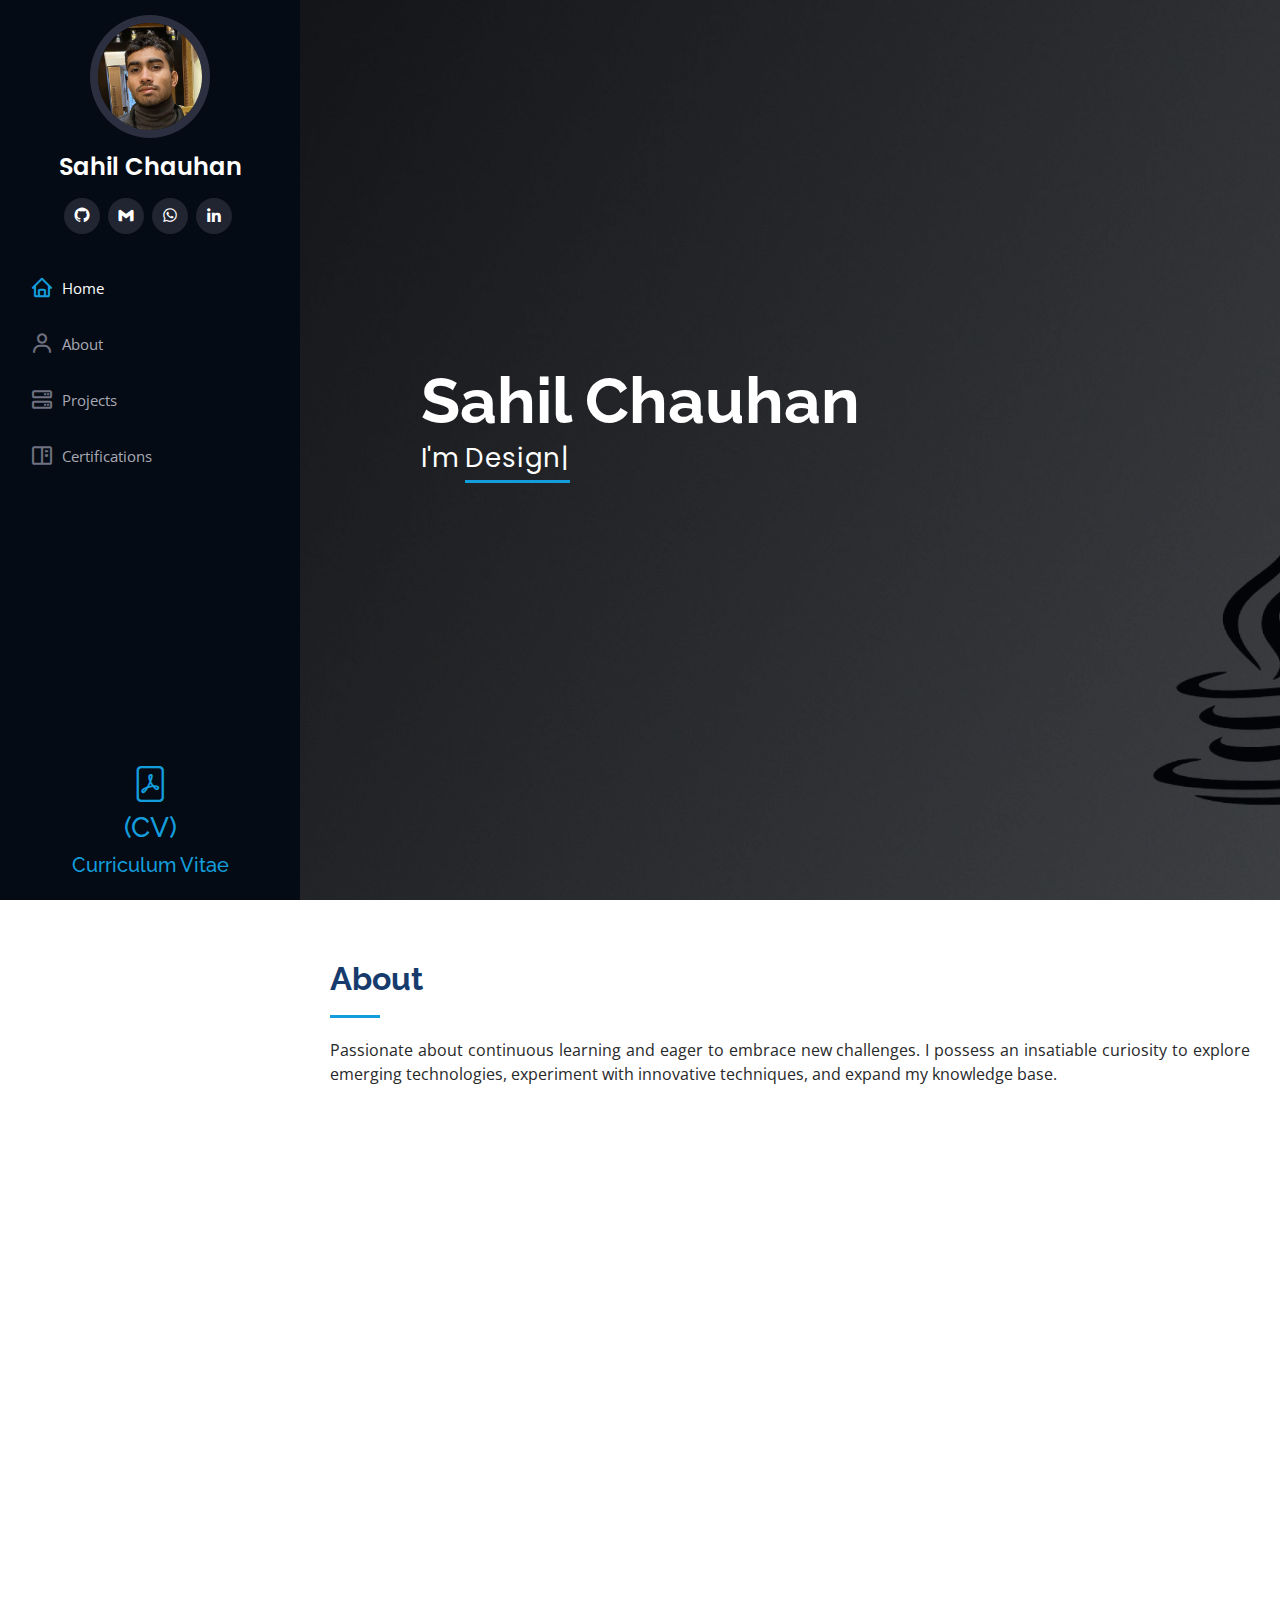
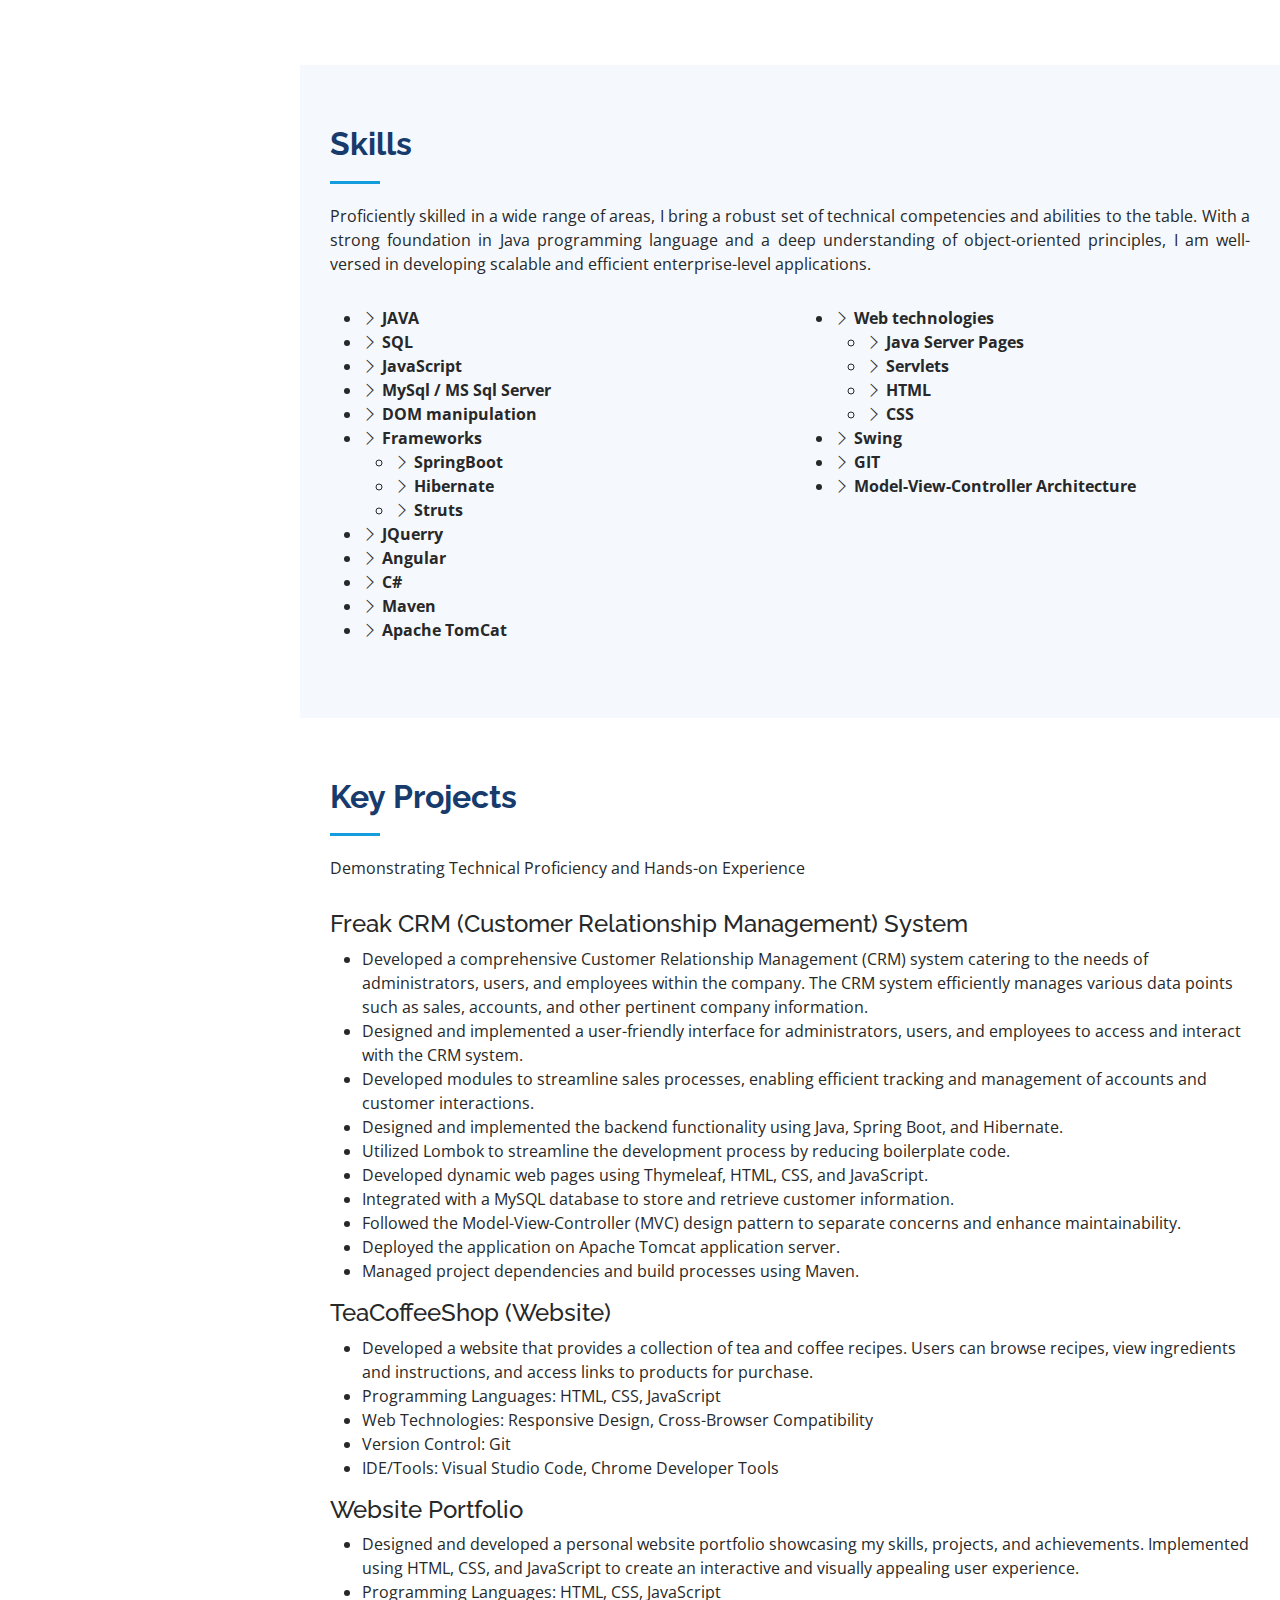
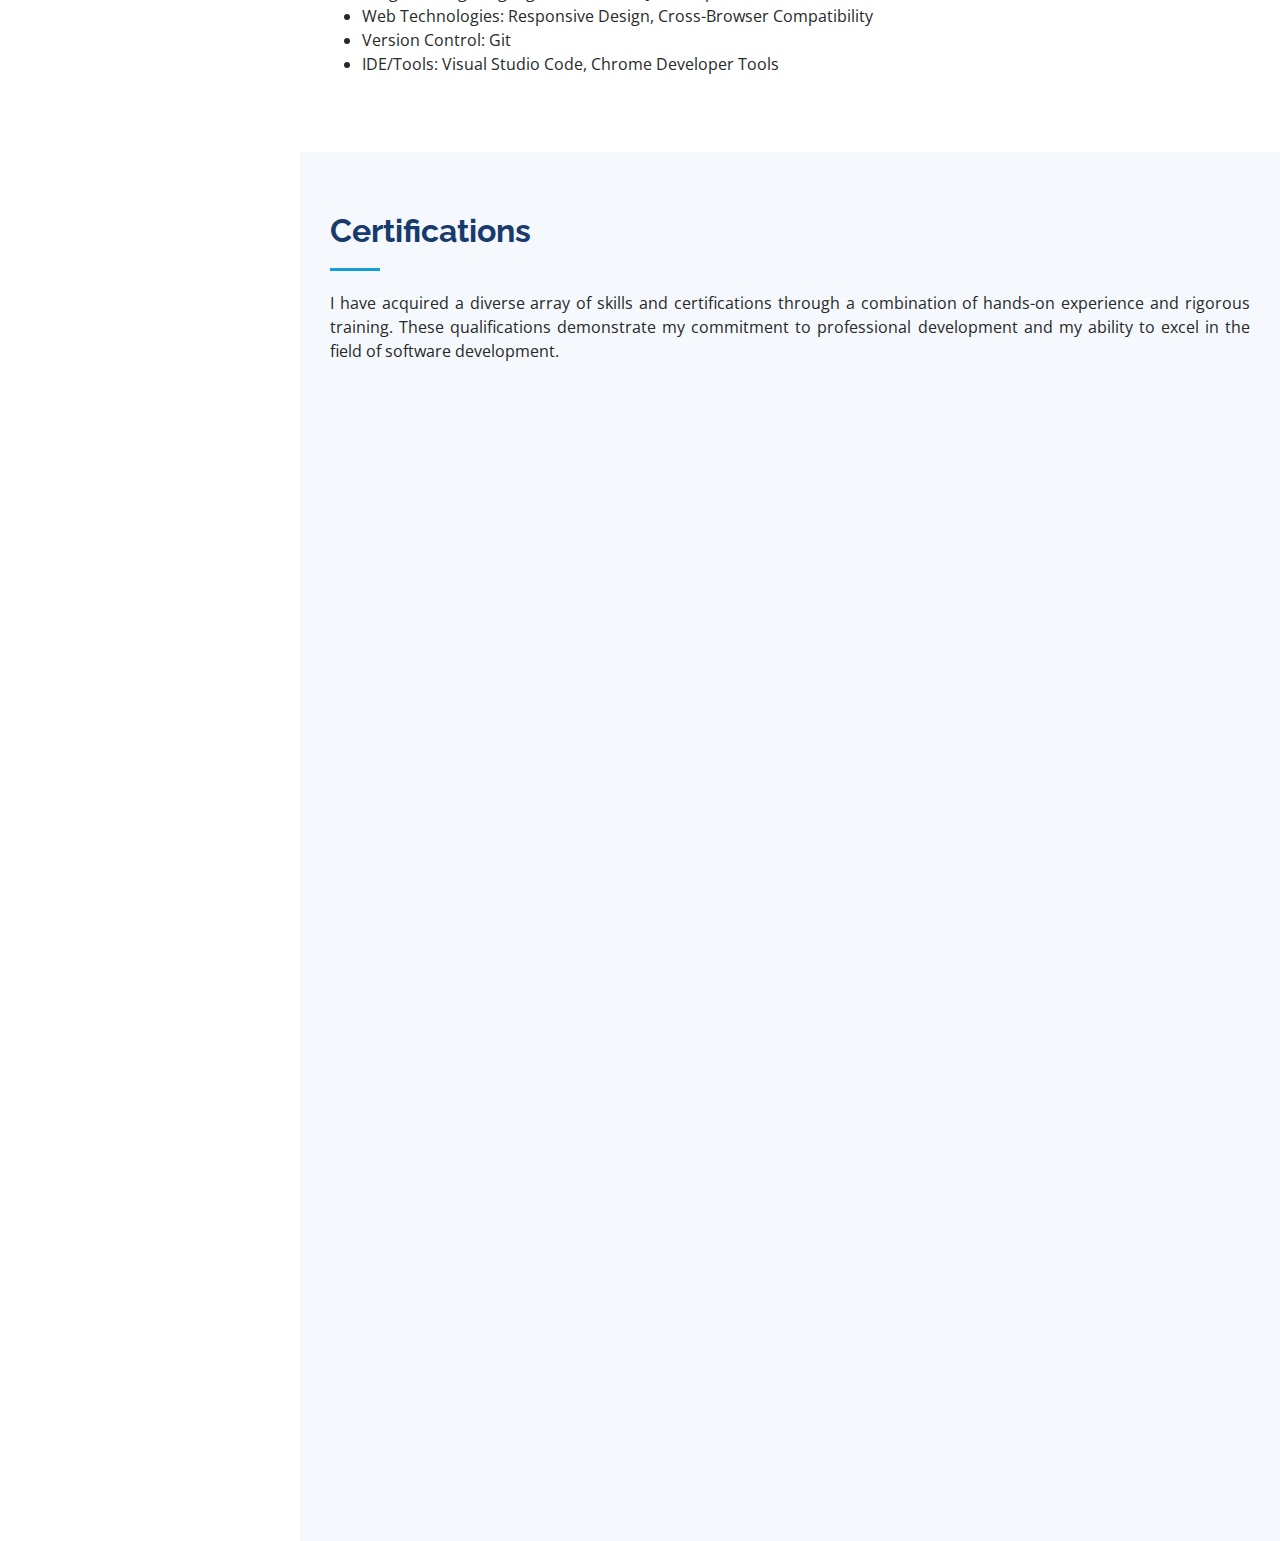
<file: index.html>
<!DOCTYPE html>
<html lang="en">

<head>
  <meta charset="utf-8">
  <meta content="width=device-width, initial-scale=1.0" name="viewport">

  <title>Sahil Chauhan</title>
  <meta content="" name="description">
  <meta content="" name="keywords">
  <link href="assets/img/favicon.png" rel="icon">
  <link href="assets/img/apple-touch-icon.png" rel="apple-touch-icon">

  <link href="https://fonts.googleapis.com/css?family=Open+Sans:300,300i,400,400i,600,600i,700,700i|Raleway:300,300i,400,400i,500,500i,600,600i,700,700i|Poppins:300,300i,400,400i,500,500i,600,600i,700,700i" rel="stylesheet">

  <link href="assets/vendor/aos/aos.css" rel="stylesheet">
  <link href="assets/vendor/bootstrap/css/bootstrap.min.css" rel="stylesheet">
  <link href="assets/vendor/bootstrap-icons/bootstrap-icons.css" rel="stylesheet">
  <link href="assets/vendor/boxicons/css/boxicons.min.css" rel="stylesheet">
  <link href="assets/vendor/glightbox/css/glightbox.min.css" rel="stylesheet">
  <link href="assets/vendor/swiper/swiper-bundle.min.css" rel="stylesheet">

  <link href="assets/css/style.css" rel="stylesheet">

</head>

<body>

  <i class="bi bi-list mobile-nav-toggle d-xl-none"></i>

  <header id="header">
    <div class="d-flex flex-column">

      <div class="profile">
        <img src="assets/img/profile-img2.jpg" alt="" class="img-fluid rounded-circle">
        <h1 class="text-light"><a href="index.html">Sahil Chauhan</a></h1>
        <div class="social-links mt-3 text-center">
          
          <a target="_blank" href="https://github.com/Sahilx25" class="GitHub"><i class="bx bxl-github"></i></a>
          <a target="_blank" href=mailto:"sahilchauhan6856@gmail.com" class="Mail"><i class="bx bxl-gmail"></i></a>
          <a target="_blank" href="https://wa.me/+918130510870?text=Hello Sahil!" class="Whatsapp"><i class="bx bxl-whatsapp"></i></a>
          <a target="_blank" href="https://www.linkedin.com/in/sahil-chauhan-83aa7122a/" class="linkedin"><i class="bx bxl-linkedin"></i></a>
        </div>
      </div>

      <nav id="navbar" class="nav-menu navbar">
        <ul>
          <li><a href="#hero" class="nav-link scrollto active"><i class="bx bx-home"></i> <span>Home</span></a></li>
          <li><a href="#about" class="nav-link scrollto"><i class="bx bx-user"></i> <span>About</span></a></li>
          <li><a href="#services" class="nav-link scrollto"><i class="bx bx-server"></i> <span>Projects</span></a></li>
          <li><a href="#portfolio" class="nav-link scrollto"><i class="bx bx-book-content"></i> <span>Certifications</span></a></li>
        </ul>
      </nav>
    </div>
  </header>


  <section id="hero" class="d-flex flex-column justify-content-center align-items-center">
    <div class="hero-container" data-aos="fade-in">
      <h1>Sahil Chauhan</h1>
      <p>I'm <span class="typed" data-typed-items="Designer, Developer, Freelancer, Engineer"></span></p>
    </div>
  </section>
  
  <main id="main">

  
    <section id="about" class="about">
      <div class="container">

        <div class="section-title">
          <h2>About</h2>
          <p>Passionate about continuous learning and eager to embrace new challenges.
            I possess an insatiable curiosity to explore emerging technologies, experiment 
            with innovative techniques, and expand my knowledge base.</p>
        </div>

        <div class="row">
          <div class="col-lg-4" data-aos="fade-right">
            <img src="assets/img/profile-img.jpg" class="img-fluid" alt="">
          </div>
          <div class="col-lg-8 pt-4 pt-lg-0 content" data-aos="fade-left">
            <h3>Software Developer</h3><br>
            

              <h4>Bachelor of Technology in Computer Science</h4>
              <h5>2019 - 2023</h5>
              <p><em>Guru Jambheshwar University of Science & Technology, Hisar, Haryana, India</em></p>
              <p>During my Bachelor's in Computer Science and Engineering (B.Tech CSE), I acquired a comprehensive education that laid the foundation for my career as a software professional. The program equipped me with a broad range of skills and knowledge in various areas of computer science.</p>
              <h4>Professional Overview</h4>
            <p>
              Java Developer with experience in designing and developing enterprise-level applications.
              Proficient in Java programming language, frameworks, and tools, with a strong understanding of 
              software development life cycle (SDLC) and object-oriented programming (OOP) principles.
              Committed to delivering efficient, scalable, and maintainable solutions to meet client requirements.
              Excellent problem-solving and communication skills with a passion for staying up-to-date with emerging technologies.   
           </p>
          </div>
        </div>

      </div>
    </section>
    

    <section id="skills" class="skills section-bg">
      <div class="container">

        <div class="section-title">
          <h2>Skills</h2>
          <p>Proficiently skilled in a wide range of areas, I bring a robust set of technical competencies and abilities to the table. With a strong foundation in Java programming language and a deep understanding of object-oriented principles, I am well-versed in developing scalable and efficient enterprise-level applications.</p>
        </div>

        <div class="row">
          <div class="col-lg-6">
            <ul>
              <li><i class="bi bi-chevron-right"></i> <strong>JAVA</strong>
                <li><i class="bi bi-chevron-right"></i> <strong>SQL</strong>
              <li><i class="bi bi-chevron-right"></i> <strong>JavaScript</strong>
              <li><i class="bi bi-chevron-right"></i> <strong>MySql / MS Sql Server</strong>
              <li><i class="bi bi-chevron-right"></i> <strong>DOM manipulation</strong>
              <li><i class="bi bi-chevron-right"></i> <strong>Frameworks</strong>
              <div class="col-lg-6">
                <ul>
                  <li><i class="bi bi-chevron-right"></i> <strong>SpringBoot</strong></li>
                  <li><i class="bi bi-chevron-right"></i> <strong>Hibernate</strong></li>
                  <li><i class="bi bi-chevron-right"></i> <strong>Struts</strong></li>
                </ul>
              </div>
              <li><i class="bi bi-chevron-right"></i> <strong>JQuerry</strong>
              <li><i class="bi bi-chevron-right"></i> <strong>Angular</strong>
              <li><i class="bi bi-chevron-right"></i> <strong>C#</strong>              
              <li><i class="bi bi-chevron-right"></i> <strong>Maven</strong></li>
              <li><i class="bi bi-chevron-right"></i> <strong>Apache TomCat</strong></li>
            </ul>
          </div>
          <div class="col-lg-6">
            <ul>
              <li><i class="bi bi-chevron-right"></i> <strong>Web technologies</strong>
                <div class="col-lg-6">
                  <ul>
                    <li><i class="bi bi-chevron-right"></i> <strong>Java Server Pages</strong></li>
                    <li><i class="bi bi-chevron-right"></i> <strong>Servlets</strong></li>
                    <li><i class="bi bi-chevron-right"></i> <strong>HTML</strong></li>
                    <li><i class="bi bi-chevron-right"></i> <strong>CSS</strong></li>
                  </ul>
                </div>

              <li><i class="bi bi-chevron-right"></i> <strong>Swing</strong></li>
              <li><i class="bi bi-chevron-right"></i> <strong>GIT</strong></li>
              <li><i class="bi bi-chevron-right"></i> <strong>Model-View-Controller Architecture</strong></li>
            </ul>
          </div>
        </div>



          </div>


        </section>
        

    <section id="services" class="services">
      <div class="container">

        <div class="section-title">
          <h2>Key Projects</h2>
          <p>Demonstrating Technical Proficiency and Hands-on Experience</p>
        </div>

          <div class="resume-item">
            <h4>Freak CRM (Customer Relationship Management) System</h4>
            <ul>
              <li>Developed a comprehensive Customer Relationship Management (CRM) system catering to the needs of administrators, users, and employees within the company. The CRM system efficiently manages various data points such as sales, accounts, and other pertinent company information.</li>
              <li>Designed and implemented a user-friendly interface for administrators, users, and employees to access and interact with the CRM system.</li>
              <li>Developed modules to streamline sales processes, enabling efficient tracking and management of accounts and customer interactions.</li>
              <li>Designed and implemented the backend functionality using Java, Spring Boot, and Hibernate.</li>
              <li>Utilized Lombok to streamline the development process by reducing boilerplate code.</li>
              <li>Developed dynamic web pages using Thymeleaf, HTML, CSS, and JavaScript.</li>
              <li>Integrated with a MySQL database to store and retrieve customer information.</li>
              <li>Followed the Model-View-Controller (MVC) design pattern to separate concerns and enhance maintainability.</li>
              <li>Deployed the application on Apache Tomcat application server.</li>
              <li>Managed project dependencies and build processes using Maven.</li>
            </ul>
          </div>
          
          <div class="resume-item">
            <h4>TeaCoffeeShop (Website) </h4>
            <ul>
              <li> Developed a website that provides a collection of tea and coffee recipes. Users can browse recipes, view ingredients and instructions, and access links to products for purchase.</li>
              <li>Programming Languages: HTML, CSS, JavaScript</li>
                <li>Web Technologies: Responsive Design, Cross-Browser Compatibility</li>
                <li>Version Control: Git</li>
                <li>IDE/Tools: Visual Studio Code, Chrome Developer Tools</li>
            </ul>
          </div>


          <div class="resume-item">
            <h4>Website Portfolio</h4>
            <ul>
              <li>Designed and developed a personal website portfolio showcasing my skills, projects, and achievements. Implemented using HTML, CSS, and JavaScript to create an interactive and visually appealing user experience.</li>
              <li>Programming Languages: HTML, CSS, JavaScript</li>
                <li>Web Technologies: Responsive Design, Cross-Browser Compatibility</li>
                <li>Version Control: Git</li>
                <li>IDE/Tools: Visual Studio Code, Chrome Developer Tools</li>
            </ul>
          </div>


      </div>
    </section>
    

    <section id="portfolio" class="portfolio section-bg">
      <div class="container">

        <div class="section-title">
          <h2>Certifications</h2>
          <p>I have acquired a diverse array of skills and certifications through a combination of hands-on experience and rigorous training. These qualifications demonstrate my commitment to professional development and my ability to excel in the field of software development.</p>
        </div>

        <div class="row" data-aos="fade-up">
          <div class="col-lg-12 d-flex justify-content-center">
            <ul id="portfolio-flters">
              <li data-filter="*" class="filter-active">All Certificates</li>
              <li data-filter=".filter-app">Skill Certification</li>
              <li data-filter=".filter-card">Course Completion</li>
            </ul>
          </div>
        </div>

        <div class="row portfolio-container" data-aos="fade-up" data-aos-delay="100">

          <div class="col-lg-4 col-md-6 portfolio-item filter-app">
            <div class="portfolio-wrap">
              <img src="assets/img/portfolio/JAVA.jpg" class="img-fluid" alt="">
              <div class="portfolio-links">
                <a href="assets/img/portfolio/JAVA.jpg" data-gallery="portfolioGallery" class="portfolio-lightbox" title="JAVA Certificate"><i class="bx bx-plus"></i></a>
                <a target="_blank"  href="https://www.hackerrank.com/certificates/98863dd4d41f" title="More Details"><i class="bx bx-link"></i></a>
              </div>
            </div>
          </div>

          <div class="col-lg-4 col-md-6 portfolio-item filter-app">
            <div class="portfolio-wrap">
              <img src="assets/img/portfolio/JavaScript.jpg" class="img-fluid" alt="">
              <div class="portfolio-links">
                <a href="assets/img/portfolio/JavaScript.jpg" data-gallery="portfolioGallery" class="portfolio-lightbox" title="JavaScript Certificate"><i class="bx bx-plus"></i></a>
                <a target="_blank" href="https://www.hackerrank.com/certificates/be87b7593c52" title="More Details"><i class="bx bx-link"></i></a>
              </div>
            </div>
          </div>

          <div class="col-lg-4 col-md-6 portfolio-item filter-app">
            <div class="portfolio-wrap">
              <img src="assets/img/portfolio/Problem Solving Skills.jpg" class="img-fluid" alt="">
              <div class="portfolio-links">
                <a href="assets/img/portfolio/Problem Solving Skills.jpg" data-gallery="portfolioGallery" class="portfolio-lightbox" title="Problem Solving Skills Certification"><i class="bx bx-plus"></i></a>
                <a target="_blank"  href="https://www.hackerrank.com/certificates/066b82b63e7b" title="More Details"><i class="bx bx-link"></i></a>
              </div>
            </div>
          </div>

          <div class="col-lg-4 col-md-6 portfolio-item filter-app">
            <div class="portfolio-wrap">
              <img src="assets/img/portfolio/css.png" class="img-fluid" alt="">
              <div class="portfolio-links">
                <a href="assets/img/portfolio/css.png" data-gallery="portfolioGallery" class="portfolio-lightbox" title="Cascading Style Sheets"><i class="bx bx-plus"></i></a>
                <a target="_blank"  href="https://www.hackerrank.com/certificates/065df30aa17f" title="More Details"><i class="bx bx-link"></i></a>
              </div>
            </div>
          </div>

          <div class="col-lg-4 col-md-6 portfolio-item filter-app">
            <div class="portfolio-wrap">
              <img src="assets/img/portfolio/SQL.png" class="img-fluid" alt="">
              <div class="portfolio-links">
                <a href="assets/img/portfolio/SQL.png" data-gallery="portfolioGallery" class="portfolio-lightbox" title="SQL"><i class="bx bx-plus"></i></a>
                <a target="_blank"  href="https://www.hackerrank.com/certificates/139d6be1da66" title="More Details"><i class="bx bx-link"></i></a>
              </div>
            </div>
          </div>

          
          <div class="col-lg-4 col-md-6 portfolio-item filter-card">
            <div class="portfolio-wrap">
              <img src="assets/img/portfolio/fs java.jpg" class="img-fluid" alt="">
              <div class="portfolio-links">
                <a href="assets/img/portfolio/fs java.jpg" data-gallery="portfolioGallery" class="portfolio-lightbox" title="Full Stack Java Development"><i class="bx bx-plus"></i></a>
                <a target="_blank" href="https://simpli-web.app.link/e/ynCKvKfatsb" title="More Details"><i class="bx bx-link"></i></a>
              </div>
            </div>
          </div>


          <div class="col-lg-4 col-md-6 portfolio-item filter-card">
            <div class="portfolio-wrap">
              <img src="assets/img/portfolio/JAVA sl.jpg" class="img-fluid" alt="">
              <div class="portfolio-links">
                <a href="assets/img/portfolio/JAVA sl.jpg" data-gallery="portfolioGallery" class="portfolio-lightbox" title="Advanced Java Certification"><i class="bx bx-plus"></i></a>
                <a target="_blank" href="https://simpli-web.app.link/e/uXjULlG8Yrb" title="More Details"><i class="bx bx-link"></i></a>
               </div>
            </div>
          </div>



          <div class="col-lg-4 col-md-6 portfolio-item filter-card">
            <div class="portfolio-wrap">
              <img src="assets/img/portfolio/Java Basics.jpg" class="img-fluid" alt="">
              <div class="portfolio-links">
                <a href="assets/img/portfolio/Java Basics.jpg" data-gallery="portfolioGallery" class="portfolio-lightbox" title="Java Basics"><i class="bx bx-plus"></i></a>
              </div>
            </div>
          </div>

          <div class="col-lg-4 col-md-6 portfolio-item filter-card">
            <div class="portfolio-wrap">
              <img src="assets/img/portfolio/git-and-github-essentials.jpg" class="img-fluid" alt="">
              <div class="portfolio-links">
                <a href="assets/img/portfolio/git-and-github-essentials.jpg" data-gallery="portfolioGallery" class="portfolio-lightbox" title="Git and GitHub essentials"><i class="bx bx-plus"></i></a>
              </div>
            </div>
          </div>


          <div class="col-lg-4 col-md-6 portfolio-item filter-card">
            <div class="portfolio-wrap">
              <img src="assets/img/portfolio/java-functional-programming.jpg" class="img-fluid" alt="">
              <div class="portfolio-links">
                <a href="assets/img/portfolio/java-functional-programming.jpg" data-gallery="portfolioGallery" class="portfolio-lightbox" title="Java Functional Programming"><i class="bx bx-plus"></i></a>
              </div>
            </div>
          </div>

          
          <div class="col-lg-4 col-md-6 portfolio-item filter-card">
            <div class="portfolio-wrap">
              <img src="assets/img/portfolio/spring-boot.jpg" class="img-fluid" alt="">
              <div class="portfolio-links">
                <a href="assets/img/portfolio/spring-boot.jpg" data-gallery="portfolioGallery" class="portfolio-lightbox" title="SpringBoot"><i class="bx bx-plus"></i></a>
              </div>
            </div>
          </div>

          <div class="col-lg-4 col-md-6 portfolio-item filter-card">
            <div class="portfolio-wrap">
              <img src="assets/img/portfolio/spring-data-mongodb.jpg" class="img-fluid" alt="">
              <div class="portfolio-links">
                <a href="assets/img/portfolio/spring-data-mongodb.jpg" data-gallery="portfolioGallery" class="portfolio-lightbox" title="Spring-Data MongoDB"><i class="bx bx-plus"></i></a>
              </div>
            </div>
          </div>

          
          
        </div>

      </div>
    </section>
    
  </main>
  
  <footer id="footer">
    <div class="container">
      
      <div class="credits">
        <a target="_blank" class="info2" onclick="location.href='assets/img/portfolio/Sahil Chauhan Resume 05-07-2023.pdf'"><i class="bi bi-file-pdf" style="font-size:36px"></i><h3>(CV)</h3><h5>Curriculum Vitae</h5></a>
           </div>
    </div>
  </footer>

  <a href="#" class="back-to-top d-flex align-items-center justify-content-center"><i class="bi bi-arrow-up-short"></i></a>

  
  <script src="assets/vendor/purecounter/purecounter_vanilla.js"></script>
  <script src="assets/vendor/aos/aos.js"></script>
  <script src="assets/vendor/bootstrap/js/bootstrap.bundle.min.js"></script>
  <script src="assets/vendor/glightbox/js/glightbox.min.js"></script>
  <script src="assets/vendor/isotope-layout/isotope.pkgd.min.js"></script>
  <script src="assets/vendor/swiper/swiper-bundle.min.js"></script>
  <script src="assets/vendor/typed.js/typed.umd.js"></script>
  <script src="assets/vendor/waypoints/noframework.waypoints.js"></script>
  <script src="assets/vendor/php-email-form/validate.js"></script>

  
  <script src="assets/js/main.js"></script>

</body>

</html>
</file>
<file: assets/css/style.css>
body {
  font-family: "Open Sans", sans-serif;
  color: #272829;
}

a {
  color: #149ddd;
  text-decoration: none;
}

p{
  text-align:justify ;
}

a:hover {
  color: #37b3ed;
  text-decoration: none;
}

h1,
h2,
h3,
h4,
h5,
h6 {
  font-family: "Raleway", sans-serif;
}

/*--------------------------------------------------------------
# Back to top button
--------------------------------------------------------------*/
.back-to-top {
  position: fixed;
  visibility: hidden;
  opacity: 0;
  right: 15px;
  bottom: 15px;
  z-index: 996;
  background: #149ddd;
  width: 40px;
  height: 40px;
  border-radius: 50px;
  transition: all 0.4s;
}

.back-to-top i {
  font-size: 28px;
  color: #fff;
  line-height: 0;
}

.back-to-top:hover {
  background: #2eafec;
  color: #fff;
}

.back-to-top.active {
  visibility: visible;
  opacity: 1;
}

/*--------------------------------------------------------------
# Header
--------------------------------------------------------------*/
#header {
  position: fixed;
  top: 0;
  left: 0;
  bottom: 0;
  width: 300px;
  transition: all ease-in-out 0.5s;
  z-index: 9997;
  transition: all 0.5s;
  padding: 0 15px;
  background: #040b14;
  overflow-y: auto;
}

#header .profile img {
  margin: 15px auto;
  display: block;
  width: 120px;
  border: 8px solid #2c2f3f;
}

#header .profile h1 {
  font-size: 24px;
  margin: 0;
  padding: 0;
  font-weight: 600;
  -moz-text-align-last: center;
  text-align-last: center;
  font-family: "Poppins", sans-serif;
}

#header .profile h1 a,
#header .profile h1 a:hover {
  color: #fff;
  text-decoration: none;
}

#header .profile .social-links a {
  font-size: 18px;
  display: inline-block;
  background: #212431;
  color: #fff;
  line-height: 1;
  padding: 8px 0;
  margin-right: 4px;
  border-radius: 50%;
  text-align: center;
  width: 36px;
  height: 36px;
  transition: 0.3s;
}

#header .profile .social-links a:hover {
  background: #149ddd;
  color: #fff;
  text-decoration: none;
}

#footer .container .credits a:hover{
    background: #000000;
    color: #ae0000;
    text-decoration: none;
}

#main {
  margin-left: 300px;
}

.container,
.container-fluid {
  padding-left: 30px;
  padding-right: 30px;
}

@media (max-width: 1199px) {
  #header {
    left: -300px;
  }

  #main {
    margin-left: 0;
  }

  .container,
  .container-fluid {
    padding-left: 12px;
    padding-right: 12px;
  }
}

/*--------------------------------------------------------------
# Navigation Menu
--------------------------------------------------------------*/
/* Desktop Navigation */
.nav-menu {
  padding: 30px 0 0 0;
}

.nav-menu * {
  margin: 0;
  padding: 0;
  list-style: none;
}

.nav-menu>ul>li {
  position: relative;
  white-space: nowrap;
}

.nav-menu a,
.nav-menu a:focus {
  display: flex;
  align-items: center;
  color: #a8a9b4;
  padding: 12px 15px;
  margin-bottom: 8px;
  transition: 0.3s;
  font-size: 15px;
}

.nav-menu a i,
.nav-menu a:focus i {
  font-size: 24px;
  padding-right: 8px;
  color: #6f7180;
}

.nav-menu a:hover,
.nav-menu .active,
.nav-menu .active:focus,
.nav-menu li:hover>a {
  text-decoration: none;
  color: #fff;
}

.nav-menu a:hover i,
.nav-menu .active i,
.nav-menu .active:focus i,
.nav-menu li:hover>a i {
  color: #149ddd;
}

/* Mobile Navigation */
.mobile-nav-toggle {
  position: fixed;
  right: 15px;
  top: 15px;
  z-index: 9998;
  border: 0;
  font-size: 24px;
  transition: all 0.4s;
  outline: none !important;
  background-color: #149ddd;
  color: #fff;
  width: 40px;
  height: 40px;
  display: inline-flex;
  align-items: center;
  justify-content: center;
  line-height: 0;
  border-radius: 50px;
  cursor: pointer;
}

.mobile-nav-active {
  overflow: hidden;
}

.mobile-nav-active #header {
  left: 0;
}

/*--------------------------------------------------------------
# Hero Section
--------------------------------------------------------------*/
#hero {
  width: 100%;
  height: 100vh;
  background: url("../img/hero-bg.jpg") top center;
  background-size: cover;
}

#hero:before {
  content: "";
  background: rgba(5, 13, 24, 0.3);
  position: absolute;
  bottom: 0;
  top: 0;
  left: 0;
  right: 0;
  z-index: 1;
}

#hero .hero-container {
  position: relative;
  z-index: 2;
  min-width: 300px;
}

#hero h1 {
  margin: 0 0 10px 0;
  font-size: 64px;
  font-weight: 700;
  line-height: 56px;
  color: #fff;
}

#hero p {
  color: #fff;
  margin-bottom: 50px;
  font-size: 26px;
  font-family: "Poppins", sans-serif;
}

#hero p span {
  color: #fff;
  padding-bottom: 4px;
  letter-spacing: 1px;
  border-bottom: 3px solid #149ddd;
}

@media (min-width: 1024px) {
  #hero {
    background-attachment: fixed;
  }
}

@media (max-width: 768px) {
  #hero h1 {
    font-size: 28px;
    line-height: 36px;
  }

  #hero h2 {
    font-size: 18px;
    line-height: 24px;
    margin-bottom: 30px;
  }
}

/*--------------------------------------------------------------
# Sections General
--------------------------------------------------------------*/
section {
  padding: 60px 0;
  overflow: hidden;
}

.section-bg {
  background: #f5f8fd;
}

.section-title {
  padding-bottom: 30px;
}

.section-title h2 {
  font-size: 32px;
  font-weight: bold;
  margin-bottom: 20px;
  padding-bottom: 20px;
  position: relative;
  color: #173b6c;
}

.section-title h2::after {
  content: "";
  position: absolute;
  display: block;
  width: 50px;
  height: 3px;
  background: #149ddd;
  bottom: 0;
  left: 0;
}

.section-title p {
  margin-bottom: 0;
}

/*--------------------------------------------------------------
# About
--------------------------------------------------------------*/
.about .content h3 {
  font-weight: 700;
  font-size: 26px;
  color: #173b6c;
}

.about .content ul {
  list-style: none;
  padding: 0;
}

.about .content ul li {
  margin-bottom: 20px;
  display: flex;
  align-items: center;
}

.about .content ul strong {
  margin-right: 10px;
}

.about .content ul i {
  font-size: 16px;
  margin-right: 5px;
  color: #149ddd;
  line-height: 0;
}

.about .content p:last-child {
  margin-bottom: 0;
}

/*--------------------------------------------------------------
# Facts
--------------------------------------------------------------*/
.facts {
  padding-bottom: 30px;
}

.facts .count-box {
  padding: 30px;
  width: 100%;
}

.facts .count-box i {
  display: block;
  font-size: 44px;
  color: #149ddd;
  float: left;
  line-height: 0;
}

.facts .count-box span {
  font-size: 48px;
  line-height: 40px;
  display: block;
  font-weight: 700;
  color: #050d18;
  margin-left: 60px;
}

.facts .count-box p {
  padding: 15px 0 0 0;
  margin: 0 0 0 60px;
  font-family: "Raleway", sans-serif;
  font-size: 14px;
  color: #122f57;
}

.facts .count-box a {
  font-weight: 600;
  display: block;
  margin-top: 20px;
  color: #122f57;
  font-size: 15px;
  font-family: "Poppins", sans-serif;
  transition: ease-in-out 0.3s;
}

.facts .count-box a:hover {
  color: #1f5297;
}

/*--------------------------------------------------------------
# Akills
--------------------------------------------------------------*/
.skills .progress {
  height: 60px;
  display: block;
  background: none;
  border-radius: 0;
}

.skills .progress .skill {
  padding: 0;
  margin: 0 0 6px 0;
  text-transform: uppercase;
  display: block;
  font-weight: 600;
  font-family: "Poppins", sans-serif;
  color: #050d18;
}

.skills .progress .skill .val {
  float: right;
  font-style: normal;
}

.skills .progress-bar-wrap {
  background: #dce8f8;
  height: 10px;
}

.skills .progress-bar {
  width: 1px;
  height: 10px;
  transition: 0.9s;
  background-color: #149ddd;
}

/*--------------------------------------------------------------
# Resume
--------------------------------------------------------------*/
.resume .resume-title {
  font-size: 26px;
  font-weight: 700;
  margin-top: 20px;
  margin-bottom: 20px;
  color: #050d18;
}

.resume .resume-item {
  padding: 0 0 20px 20px;
  margin-top: -2px;
  border-left: 2px solid #1f5297;
  position: relative;
}

.resume .resume-item h4 {
  line-height: 18px;
  font-size: 18px;
  font-weight: 600;
  text-transform: uppercase;
  font-family: "Poppins", sans-serif;
  color: #050d18;
  margin-bottom: 10px;
}

.resume .resume-item h5 {
  font-size: 16px;
  background: #e4edf9;
  padding: 5px 15px;
  display: inline-block;
  font-weight: 600;
  margin-bottom: 10px;
}

.resume .resume-item ul {
  padding-left: 20px;
}

.resume .resume-item ul li {
  padding-bottom: 10px;
}

.resume .resume-item:last-child {
  padding-bottom: 0;
}

.resume .resume-item::before {
  content: "";
  position: absolute;
  width: 16px;
  height: 16px;
  border-radius: 50px;
  left: -9px;
  top: 0;
  background: #fff;
  border: 2px solid #1f5297;
}

/*--------------------------------------------------------------
# Portfolio
--------------------------------------------------------------*/
.portfolio .portfolio-item {
  margin-bottom: 30px;
}

.portfolio #portfolio-flters {
  padding: 0;
  margin: 0 auto 35px auto;
  list-style: none;
  text-align: center;
  background: #fff;
  border-radius: 50px;
  padding: 2px 15px;
}

.portfolio #portfolio-flters li {
  cursor: pointer;
  display: inline-block;
  padding: 10px 15px 8px 15px;
  font-size: 14px;
  font-weight: 600;
  line-height: 1;
  text-transform: uppercase;
  color: #272829;
  margin-bottom: 5px;
  transition: all 0.3s ease-in-out;
}

.portfolio #portfolio-flters li:hover,
.portfolio #portfolio-flters li.filter-active {
  color: #149ddd;
}

.portfolio #portfolio-flters li:last-child {
  margin-right: 0;
}

.portfolio .portfolio-wrap {
  transition: 0.3s;
  position: relative;
  overflow: hidden;
  z-index: 1;
}

.portfolio .portfolio-wrap::before {
  content: "";
  background: rgba(255, 255, 255, 0.5);
  position: absolute;
  left: 0;
  right: 0;
  top: 0;
  bottom: 0;
  transition: all ease-in-out 0.3s;
  z-index: 2;
  opacity: 0;
}

.portfolio .portfolio-wrap .portfolio-links {
  opacity: 1;
  left: 0;
  right: 0;
  bottom: -60px;
  z-index: 3;
  position: absolute;
  transition: all ease-in-out 0.3s;
  display: flex;
  justify-content: center;
}

.portfolio .portfolio-wrap .portfolio-links a {
  color: #fff;
  font-size: 28px;
  text-align: center;
  background: rgba(20, 157, 221, 0.75);
  transition: 0.3s;
  width: 50%;
}

.portfolio .portfolio-wrap .portfolio-links a:hover {
  background: rgba(20, 157, 221, 0.95);
}

.portfolio .portfolio-wrap .portfolio-links a+a {
  border-left: 1px solid #37b3ed;
}

.portfolio .portfolio-wrap:hover::before {
  top: 0;
  left: 0;
  right: 0;
  bottom: 0;
  opacity: 1;
}

.portfolio .portfolio-wrap:hover .portfolio-links {
  opacity: 1;
  bottom: 0;
}

/*--------------------------------------------------------------
# Portfolio Details
--------------------------------------------------------------*/
.portfolio-details {
  padding-top: 40px;
}

.portfolio-details .portfolio-details-slider img {
  width: 100%;
}

.portfolio-details .portfolio-details-slider .swiper-pagination {
  margin-top: 20px;
  position: relative;
}

.portfolio-details .portfolio-details-slider .swiper-pagination .swiper-pagination-bullet {
  width: 12px;
  height: 12px;
  background-color: #fff;
  opacity: 1;
  border: 1px solid #149ddd;
}

.portfolio-details .portfolio-details-slider .swiper-pagination .swiper-pagination-bullet-active {
  background-color: #149ddd;
}

.portfolio-details .portfolio-info {
  padding: 30px;
  box-shadow: 0px 0 30px rgba(5, 13, 24, 0.08);
}

.portfolio-details .portfolio-info h3 {
  font-size: 22px;
  font-weight: 700;
  margin-bottom: 20px;
  padding-bottom: 20px;
  border-bottom: 1px solid #eee;
}

.portfolio-details .portfolio-info ul {
  list-style: none;
  padding: 0;
  font-size: 15px;
}

.portfolio-details .portfolio-info ul li+li {
  margin-top: 10px;
}

.portfolio-details .portfolio-description {
  padding-top: 30px;
}

.portfolio-details .portfolio-description h2 {
  font-size: 26px;
  font-weight: 700;
  margin-bottom: 20px;
}

.portfolio-details .portfolio-description p {
  padding: 0;
}

/*--------------------------------------------------------------
# Services
--------------------------------------------------------------*/
.services .icon-box {
  margin-bottom: 20px;
}

.services .icon {
  float: left;
  display: flex;
  align-items: center;
  justify-content: center;
  width: 54px;
  height: 54px;
  background: #149ddd;
  border-radius: 50%;
  transition: 0.5s;
  border: 1px solid #149ddd;
}

.services .icon i {
  color: #fff;
  font-size: 24px;
  line-height: 0;
}

.services .icon-box:hover .icon {
  background: #fff;
}

.services .icon-box:hover .icon i {
  color: #149ddd;
}

.services .title {
  margin-left: 80px;
  font-weight: 700;
  margin-bottom: 15px;
  font-size: 18px;
}

.services .title a {
  color: #343a40;
}

.services .title a:hover {
  color: #149ddd;
}

.services .description {
  margin-left: 80px;
  line-height: 24px;
  font-size: 14px;
}

/*--------------------------------------------------------------
# Contact
--------------------------------------------------------------*/
.contact {
  padding-bottom: 130px;
}

.contact .info {
  padding: 30px;
  background: #fff;
  width: 100%;
  box-shadow: 0 0 24px 0 rgba(0, 0, 0, 0.12);
}


.contact .info i {
  font-size: 20px;
  color: #149ddd;
  float: left;
  width: 44px;
  height: 44px;
  background: #dff3fc;
  display: flex;
  justify-content: center;
  align-items: center;
  border-radius: 50px;
  transition: all 0.3s ease-in-out;
}

.contact .info h4 {
  padding: 0 0 0 60px;
  font-size: 22px;
  font-weight: 600;
  margin-bottom: 5px;
  color: #050d18;
}

.contact .info p {
  padding: 0 0 10px 60px;
  margin-bottom: 20px;
  font-size: 14px;
  color: #173b6c;
}

.contact .info .email p {
  padding-top: 5px;
}

.contact .info .social-links {
  padding-left: 60px;
}

.contact .info .social-links a {
  font-size: 18px;
  display: inline-block;
  background: #333;
  color: #fff;
  line-height: 1;
  padding: 8px 0;
  border-radius: 50%;
  text-align: center;
  width: 36px;
  height: 36px;
  transition: 0.3s;
  margin-right: 10px;
}

.contact .info .social-links a:hover {
  background: #149ddd;
  color: #fff;
}

.contact .info .email:hover i,
.contact .info .address:hover i,
.contact .info .phone:hover i {
  background: #149ddd;
  color: #fff;
}

@keyframes animate-loading {
  0% {
    transform: rotate(0deg);
  }

  100% {
    transform: rotate(360deg);
  }
}

/*--------------------------------------------------------------
# Breadcrumbs
--------------------------------------------------------------*/
.breadcrumbs {
  padding: 20px 0;
  background: #f9f9f9;
}

.breadcrumbs h2 {
  font-size: 26px;
  font-weight: 300;
}

.breadcrumbs ol {
  display: flex;
  flex-wrap: wrap;
  list-style: none;
  padding: 0;
  margin: 0;
  font-size: 15px;
}

.breadcrumbs ol li+li {
  padding-left: 10px;
}

.breadcrumbs ol li+li::before {
  display: inline-block;
  padding-right: 10px;
  color: #0e2442;
  content: "/";
}

@media (max-width: 768px) {
  .breadcrumbs .d-flex {
    display: block !important;
  }

  .breadcrumbs ol {
    display: block;
  }

  .breadcrumbs ol li {
    display: inline-block;
  }
}

/*--------------------------------------------------------------
# Footer
--------------------------------------------------------------*/
#footer {
  padding: 15px;
  color: #f4f6fd;
  font-size: 14px;
  position: fixed;
  left: 0;
  bottom: 0;
  width: 300px;
  z-index: 9999;
  background: #040b14;
}



#footer .credits {
  padding-top: 5px;
  text-align: center;
  font-size: 13px;
  color: #eaebf0;
}

@media (max-width: 1199px) {
  #footer {
    position: static;
    width: auto;
    padding-right: 20px 15px;
  }
}
</file>
